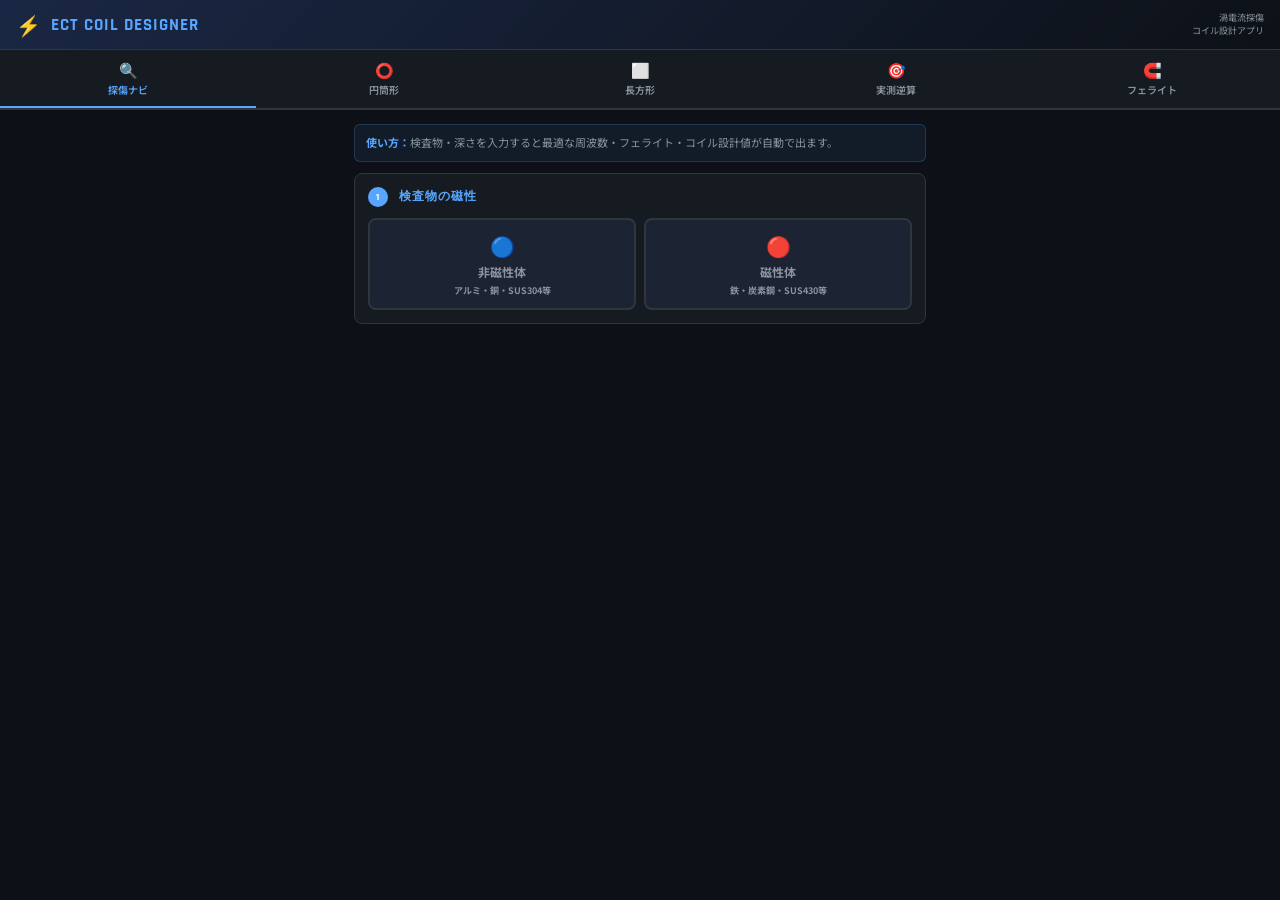
<file: ECT_CoilDesigner_v2.html>
<!DOCTYPE html>
<html lang="ja">
<head>
<meta charset="UTF-8">
<meta name="viewport" content="width=device-width, initial-scale=1.0">
<title>渦電流探傷 コイル設計アプリ</title>
<style>
@import url('https://fonts.googleapis.com/css2?family=Rajdhani:wght@400;600;700&family=Noto+Sans+JP:wght@300;400;500;700&display=swap');

:root {
  --bg:#0d1117; --surface:#161b22; --surface2:#1c2333; --border:#30363d;
  --accent:#58a6ff; --accent2:#3fb950; --accent3:#f78166; --accent4:#d2a8ff;
  --gold:#e3b341; --text:#e6edf3; --muted:#8b949e; --input-bg:#0d1117;
}
*{box-sizing:border-box;margin:0;padding:0;}
body{font-family:'Noto Sans JP',sans-serif;background:var(--bg);color:var(--text);min-height:100vh;font-size:14px;}

/* ヘッダー */
.header{background:linear-gradient(135deg,#1a2744 0%,#0d1117 100%);border-bottom:1px solid var(--border);padding:10px 16px;display:flex;align-items:center;gap:10px;position:sticky;top:0;z-index:100;}
.header-icon{font-size:20px;}
.header h1{font-family:'Rajdhani',sans-serif;font-size:17px;font-weight:700;color:var(--accent);letter-spacing:1px;}
.header-sub{font-size:9px;color:var(--muted);margin-left:auto;text-align:right;line-height:1.4;}

/* タブ */
.tabs{display:flex;background:var(--surface);border-bottom:2px solid var(--border);overflow-x:auto;scrollbar-width:none;}
.tabs::-webkit-scrollbar{display:none;}
.tab{flex:1;min-width:62px;padding:9px 4px;text-align:center;cursor:pointer;font-size:10px;font-weight:600;color:var(--muted);border-bottom:2px solid transparent;transition:all .2s;white-space:nowrap;}
.tab:hover{color:var(--text);background:var(--surface2);}
.tab.active{color:var(--accent);border-bottom-color:var(--accent);}
.tab-icon{font-size:15px;display:block;margin-bottom:2px;}

/* コンテンツ */
.content{display:none;padding:14px;max-width:600px;margin:0 auto;}
.content.active{display:block;}

/* セクション */
.section{background:var(--surface);border:1px solid var(--border);border-radius:8px;padding:13px;margin-bottom:12px;}
.section-title{font-family:'Rajdhani',sans-serif;font-size:12px;font-weight:700;color:var(--accent);letter-spacing:1px;margin-bottom:11px;text-transform:uppercase;display:flex;align-items:center;gap:6px;}

/* 入力 */
.input-grid{display:grid;grid-template-columns:1fr 1fr;gap:9px;}
.input-group{display:flex;flex-direction:column;gap:3px;}
.input-group.full{grid-column:1/-1;}
.input-label{font-size:10px;color:var(--muted);font-weight:500;}
.input-row{display:flex;align-items:center;background:var(--input-bg);border:1px solid var(--border);border-radius:6px;overflow:hidden;transition:border-color .2s;}
.input-row:focus-within{border-color:var(--accent);}
.input-row input{flex:1;background:none;border:none;outline:none;color:var(--text);font-size:15px;font-weight:600;padding:8px 9px;font-family:'Rajdhani',sans-serif;}
.input-unit{padding:0 9px;font-size:10px;color:var(--accent);font-weight:600;background:var(--surface2);height:100%;display:flex;align-items:center;border-left:1px solid var(--border);}

/* ボタン */
.calc-btn{width:100%;padding:12px;background:linear-gradient(135deg,#1f6feb,#388bfd);color:white;border:none;border-radius:8px;font-size:14px;font-weight:700;font-family:'Rajdhani',sans-serif;letter-spacing:1px;cursor:pointer;transition:all .2s;margin-bottom:12px;box-shadow:0 2px 10px rgba(56,139,253,.3);}
.calc-btn:hover{transform:translateY(-1px);box-shadow:0 4px 16px rgba(56,139,253,.4);}
.calc-btn:active{transform:translateY(0);}

/* 結果カード */
.result-grid{display:grid;grid-template-columns:1fr 1fr;gap:9px;}
.result-card{background:var(--surface2);border:1px solid var(--border);border-radius:8px;padding:11px;text-align:center;}
.result-card.highlight{border-color:var(--gold);background:linear-gradient(135deg,#1a1500,#1c2333);}
.result-card.full{grid-column:1/-1;}
.result-label{font-size:9px;color:var(--muted);margin-bottom:3px;}
.result-value{font-family:'Rajdhani',sans-serif;font-size:20px;font-weight:700;color:var(--text);}
.result-value.big{font-size:24px;color:var(--gold);}
.result-unit{font-size:10px;color:var(--accent);font-weight:600;}

/* テーブル */
.data-table{width:100%;border-collapse:collapse;font-size:12px;}
.data-table th{background:var(--surface2);padding:6px 7px;text-align:left;color:var(--muted);font-size:10px;font-weight:600;border-bottom:1px solid var(--border);}
.data-table td{padding:7px 7px;border-bottom:1px solid var(--border);font-family:'Rajdhani',sans-serif;font-size:13px;font-weight:600;}
.data-table tr:last-child td{border-bottom:none;}
.data-table tr:hover td{background:var(--surface2);}
.data-table tr.hl td{background:rgba(227,179,65,.1);color:var(--gold);}
.z-val{color:var(--accent);}
.d-val{color:var(--accent4);}

/* 逆算結果 */
.big-result{background:linear-gradient(135deg,#1a1500,#1c1a00);border:2px solid var(--gold);border-radius:10px;padding:14px;text-align:center;margin-bottom:12px;}
.big-result-label{font-size:11px;color:var(--muted);margin-bottom:3px;}
.big-result-value{font-family:'Rajdhani',sans-serif;font-size:44px;font-weight:700;color:var(--gold);line-height:1;}
.big-result-unit{font-size:14px;color:var(--text);font-weight:500;}
.big-result-sub{font-size:11px;color:var(--muted);margin-top:6px;}
.big-result-sub span{color:var(--accent2);font-weight:700;}

/* 選択ボタン */
.choice-grid{display:grid;grid-template-columns:1fr 1fr;gap:8px;}
.choice-btn{padding:11px 6px;border-radius:8px;border:2px solid var(--border);background:var(--surface2);color:var(--muted);font-size:12px;font-weight:700;text-align:center;cursor:pointer;transition:all .2s;}
.choice-btn:hover{border-color:var(--accent);color:var(--accent);}
.choice-btn.sel{border-color:var(--accent);background:rgba(88,166,255,.15);color:var(--accent);}
.choice-btn.sel-g{border-color:var(--accent2);background:rgba(63,185,80,.15);color:var(--accent2);}
.choice-btn-icon{font-size:20px;display:block;margin-bottom:3px;}

.mat-grid{display:grid;grid-template-columns:1fr 1fr;gap:6px;margin-top:8px;}
.mat-btn{padding:8px 6px;border-radius:6px;border:1px solid var(--border);background:var(--surface2);color:var(--muted);font-size:12px;font-weight:600;text-align:center;cursor:pointer;transition:all .2s;}
.mat-btn:hover{border-color:var(--accent);color:var(--accent);}
.mat-btn.sel{border-color:var(--gold);background:rgba(227,179,65,.15);color:var(--gold);}
.mat-sub{font-size:9px;color:var(--muted);font-weight:400;display:block;margin-top:2px;}

/* 周波数バー */
.freq-bar-wrap{margin:10px 0;}
.freq-bar-labels{display:flex;justify-content:space-between;font-size:9px;color:var(--muted);margin-bottom:3px;}
.freq-bar-track{background:var(--surface2);border-radius:4px;height:14px;position:relative;overflow:visible;}
.freq-bar-fill{height:100%;border-radius:4px;position:absolute;top:0;background:linear-gradient(90deg,#e3b341,#58a6ff);transition:all .5s;}
.freq-bar-range{font-size:10px;font-weight:700;color:var(--gold);text-align:center;margin-top:3px;}

/* フェライトカード */
.ferrite-card{background:var(--surface2);border:1px solid var(--border);border-radius:8px;padding:11px;margin-bottom:7px;display:flex;align-items:center;gap:10px;}
.ferrite-card.mnzn{border-left:3px solid var(--accent2);}
.ferrite-card.nizn{border-left:3px solid var(--accent);}
.ferrite-name{font-family:'Rajdhani',sans-serif;font-size:17px;font-weight:700;min-width:48px;}
.ferrite-name.mnzn{color:var(--accent2);}
.ferrite-name.nizn{color:var(--accent);}
.ferrite-name.cur{color:var(--gold);}
.ferrite-info{flex:1;}
.ferrite-freq{font-size:11px;font-weight:700;color:var(--text);}
.ferrite-note{font-size:10px;color:var(--muted);margin-top:1px;}
.suit-badge{font-size:11px;padding:3px 8px;border-radius:10px;font-weight:700;white-space:nowrap;}
.suit-best{background:rgba(227,179,65,.2);color:var(--gold);}
.suit-good{background:rgba(63,185,80,.2);color:var(--accent2);}
.suit-ok{background:rgba(88,166,255,.2);color:var(--accent);}
.suit-poor{background:rgba(200,200,200,.1);color:var(--muted);}

.filter-row{display:flex;gap:6px;flex-wrap:wrap;margin-bottom:10px;}
.filter-btn{padding:4px 11px;border-radius:16px;border:1px solid var(--border);background:var(--surface2);color:var(--muted);font-size:11px;font-weight:600;cursor:pointer;transition:all .2s;}
.filter-btn.active{background:var(--accent);color:white;border-color:var(--accent);}

/* 情報ボックス */
.info-box{background:rgba(88,166,255,.08);border:1px solid rgba(88,166,255,.2);border-radius:6px;padding:9px 11px;font-size:11px;color:var(--muted);line-height:1.6;margin-bottom:11px;}
.info-box strong{color:var(--accent);}
.warn-box{background:rgba(247,129,102,.08);border:1px solid rgba(247,129,102,.3);border-radius:6px;padding:9px 11px;font-size:11px;color:var(--accent3);line-height:1.6;margin-bottom:11px;}
.warn-box strong{font-size:12px;}
.summary-box{border-radius:8px;padding:13px;margin-bottom:10px;border:2px solid var(--gold);background:rgba(227,179,65,.06);}
.summary-title{font-family:'Rajdhani',sans-serif;font-size:14px;font-weight:700;color:var(--gold);margin-bottom:8px;}
.summary-body{font-size:11px;color:var(--muted);line-height:1.9;}
.summary-body strong{color:var(--text);}

.step-badge{display:inline-flex;align-items:center;justify-content:center;width:20px;height:20px;border-radius:50%;background:var(--accent);color:white;font-size:10px;font-weight:700;margin-right:5px;flex-shrink:0;}

@keyframes fadeIn{from{opacity:0;transform:translateY(6px);}to{opacity:1;transform:translateY(0);}}
.fade-in{animation:fadeIn .3s ease;}
</style>
</head>
<body>

<div class="header">
  <span class="header-icon">⚡</span>
  <h1>ECT COIL DESIGNER</h1>
  <span class="header-sub">渦電流探傷<br>コイル設計アプリ</span>
</div>

<div class="tabs">
  <div class="tab active" onclick="switchTab('nav')"><span class="tab-icon">🔍</span>探傷ナビ</div>
  <div class="tab" onclick="switchTab('cyl')"><span class="tab-icon">⭕</span>円筒形</div>
  <div class="tab" onclick="switchTab('rect')"><span class="tab-icon">⬜</span>長方形</div>
  <div class="tab" onclick="switchTab('inv')"><span class="tab-icon">🎯</span>実測逆算</div>
  <div class="tab" onclick="switchTab('ferrite')"><span class="tab-icon">🧲</span>フェライト</div>
</div>

<!-- ===== 探傷ナビ ===== -->
<div id="tab-nav" class="content active">
  <div class="info-box"><strong>使い方：</strong>検査物・深さを入力すると最適な周波数・フェライト・コイル設計値が自動で出ます。</div>

  <div class="section">
    <div class="section-title"><span class="step-badge">1</span>検査物の磁性</div>
    <div class="choice-grid">
      <div class="choice-btn" id="n-btn-non" onclick="navSelMag('non')">
        <span class="choice-btn-icon">🔵</span>非磁性体<br><small style="font-size:9px;color:var(--muted)">アルミ・銅・SUS304等</small>
      </div>
      <div class="choice-btn" id="n-btn-mag" onclick="navSelMag('mag')">
        <span class="choice-btn-icon">🔴</span>磁性体<br><small style="font-size:9px;color:var(--muted)">鉄・炭素鋼・SUS430等</small>
      </div>
    </div>
  </div>

  <div class="section" id="nav-step2" style="display:none">
    <div class="section-title"><span class="step-badge">2</span>材質を選択</div>
    <div class="mat-grid" id="nav-mat-grid"></div>
  </div>

  <div class="section" id="nav-step3" style="display:none">
    <div class="section-title"><span class="step-badge">3</span>検査条件</div>
    <div class="input-grid">
      <div class="input-group">
        <div class="input-label">検査したい深さ</div>
        <div class="input-row"><input type="number" id="nav-depth" value="0.5" step="0.1" min="0.01"><span class="input-unit">mm</span></div>
      </div>
      <div class="input-group">
        <div class="input-label">傷の幅（目安）</div>
        <div class="input-row"><input type="number" id="nav-crack" value="0.1" step="0.05" min="0.01"><span class="input-unit">mm</span></div>
      </div>
      <div class="input-group full">
        <div class="input-label">リフトオフ（プローブ浮き）</div>
        <div class="input-row"><input type="number" id="nav-liftoff" value="0.1" step="0.05" min="0"><span class="input-unit">mm</span></div>
      </div>
    </div>
  </div>

  <div class="section" id="nav-step4" style="display:none">
    <div class="section-title"><span class="step-badge">4</span>磁性体の対策</div>
    <div class="choice-grid">
      <div class="choice-btn" id="n-btn-sat" onclick="navSelSat('sat')">
        <span class="choice-btn-icon">🧲</span>磁気飽和あり<br><small style="font-size:9px;color:var(--muted)">永久磁石でμrを下げる</small>
      </div>
      <div class="choice-btn" id="n-btn-nosat" onclick="navSelSat('nosat')">
        <span class="choice-btn-icon">⚡</span>磁気飽和なし<br><small style="font-size:9px;color:var(--muted)">表面のみ探傷</small>
      </div>
    </div>
  </div>

  <button class="calc-btn" id="nav-calc-btn" style="display:none" onclick="navCalc()">🔍 最適条件を計算する</button>

  <div id="nav-result" style="display:none" class="fade-in">
    <div id="nav-mag-warn" class="warn-box" style="display:none"></div>

    <div class="section">
      <div class="section-title">⚡ 推奨周波数帯</div>
      <div class="result-grid">
        <div class="result-card highlight full">
          <div class="result-label">最適周波数</div>
          <div class="result-value big" id="nv-fopt">—</div>
          <div class="result-unit" id="nv-fopt-u">kHz</div>
        </div>
        <div class="result-card">
          <div class="result-label">下限（深部重視）</div>
          <div class="result-value" id="nv-flo">—</div>
          <div class="result-unit" id="nv-flo-u">kHz</div>
        </div>
        <div class="result-card">
          <div class="result-label">上限（表面重視）</div>
          <div class="result-value" id="nv-fhi">—</div>
          <div class="result-unit" id="nv-fhi-u">kHz</div>
        </div>
      </div>
      <div class="freq-bar-wrap">
        <div class="freq-bar-labels"><span>1kHz</span><span>10kHz</span><span>100kHz</span><span>1MHz</span><span>10MHz</span></div>
        <div class="freq-bar-track"><div class="freq-bar-fill" id="nv-bar"></div></div>
        <div class="freq-bar-range" id="nv-bar-label"></div>
      </div>
    </div>

    <div class="section">
      <div class="section-title">📊 周波数別 浸透深さ</div>
      <table class="data-table">
        <thead><tr><th>周波数</th><th>浸透深さ</th><th>深さ比</th><th>判定</th></tr></thead>
        <tbody id="nv-depth-body"></tbody>
      </table>
    </div>

    <div class="section">
      <div class="section-title">🧲 推奨フェライト（トミタ電機）</div>
      <div id="nv-ferrite"></div>
    </div>

    <div class="section">
      <div class="section-title">🔧 コイル設計推奨値</div>
      <div class="result-grid">
        <div class="result-card"><div class="result-label">推奨周波数</div><div class="result-value" id="nv-rc-f">—</div><div class="result-unit"></div></div>
        <div class="result-card"><div class="result-label">推奨線径（上限）</div><div class="result-value" id="nv-rc-w">—</div><div class="result-unit">mm</div></div>
        <div class="result-card"><div class="result-label">励磁コイル 目標Z</div><div class="result-value">100</div><div class="result-unit">Ω</div></div>
        <div class="result-card"><div class="result-label">検出コイル 目標Z</div><div class="result-value" id="nv-rc-dz">—</div><div class="result-unit">Ω</div></div>
      </div>
    </div>

    <div class="summary-box">
      <div class="summary-title">📋 設計まとめ</div>
      <div class="summary-body" id="nv-summary"></div>
    </div>
  </div>
</div>

<!-- ===== 円筒形 ===== -->
<div id="tab-cyl" class="content">
  <div class="section">
    <div class="section-title">📐 ボビン寸法</div>
    <div class="input-grid">
      <div class="input-group"><div class="input-label">内径</div><div class="input-row"><input type="number" id="c-id" value="1.0" step="0.1"><span class="input-unit">mm</span></div></div>
      <div class="input-group"><div class="input-label">外径</div><div class="input-row"><input type="number" id="c-od" value="3.0" step="0.1"><span class="input-unit">mm</span></div></div>
      <div class="input-group"><div class="input-label">巻き長さ</div><div class="input-row"><input type="number" id="c-len" value="2.0" step="0.1"><span class="input-unit">mm</span></div></div>
      <div class="input-group"><div class="input-label">線径</div><div class="input-row"><input type="number" id="c-wd" value="0.05" step="0.01"><span class="input-unit">mm</span></div></div>
      <div class="input-group full"><div class="input-label">使用巻き数</div><div class="input-row"><input type="number" id="c-turns" value="300" step="1"><span class="input-unit">T</span></div></div>
    </div>
  </div>
  <div class="section">
    <div class="section-title">📡 周波数</div>
    <div class="input-grid">
      <div class="input-group"><div class="input-label">周波数1</div><div class="input-row"><input type="number" id="c-f1" value="100" step="10"><span class="input-unit">kHz</span></div></div>
      <div class="input-group"><div class="input-label">周波数2</div><div class="input-row"><input type="number" id="c-f2" value="500" step="10"><span class="input-unit">kHz</span></div></div>
      <div class="input-group full"><div class="input-label">周波数3</div><div class="input-row"><input type="number" id="c-f3" value="1000" step="10"><span class="input-unit">kHz</span></div></div>
    </div>
  </div>
  <button class="calc-btn" onclick="calcCyl()">⚡ 計算する</button>
  <div id="cyl-res" style="display:none">
    <div class="section">
      <div class="section-title">📦 巻き空間</div>
      <div class="result-grid">
        <div class="result-card"><div class="result-label">巻き高さ</div><div class="result-value" id="cr-wh">—</div><div class="result-unit">mm</div></div>
        <div class="result-card"><div class="result-label">最大層数</div><div class="result-value" id="cr-ml">—</div><div class="result-unit">層</div></div>
        <div class="result-card"><div class="result-label">1層巻き数</div><div class="result-value" id="cr-pl">—</div><div class="result-unit">本</div></div>
        <div class="result-card highlight"><div class="result-label">最大巻き数</div><div class="result-value big" id="cr-mt">—</div><div class="result-unit">T</div></div>
        <div class="result-card"><div class="result-label">コイル外径</div><div class="result-value" id="cr-od">—</div><div class="result-unit">mm</div></div>
        <div class="result-card"><div class="result-label">インダクタンス</div><div class="result-value" id="cr-l">—</div><div class="result-unit">μH</div></div>
      </div>
      <div id="cr-warn" style="display:none;margin-top:8px;padding:7px 10px;background:rgba(247,129,102,.15);border-radius:6px;font-size:11px;color:var(--accent3)"></div>
    </div>
    <div class="section">
      <div class="section-title">⚡ 周波数別インピーダンス</div>
      <table class="data-table"><thead><tr><th>周波数</th><th>Z (Ω)</th><th>表皮深さ</th><th>線径判定</th></tr></thead><tbody id="cr-freq"></tbody></table>
    </div>
    <div class="section">
      <div class="section-title">🔄 目標100Ω 必要巻き数</div>
      <table class="data-table"><thead><tr><th>周波数</th><th>必要巻き数</th><th>収納</th><th>層数</th></tr></thead><tbody id="cr-inv"></tbody></table>
    </div>
  </div>
</div>

<!-- ===== 長方形 ===== -->
<div id="tab-rect" class="content">
  <div class="section">
    <div class="section-title">📐 ボビン寸法（長方形）</div>
    <div class="input-grid">
      <div class="input-group"><div class="input-label">内側 縦（短辺）</div><div class="input-row"><input type="number" id="r-ih" value="4.0" step="0.1"><span class="input-unit">mm</span></div></div>
      <div class="input-group"><div class="input-label">内側 横（長辺）</div><div class="input-row"><input type="number" id="r-iw" value="8.0" step="0.1"><span class="input-unit">mm</span></div></div>
      <div class="input-group"><div class="input-label">外側 縦（短辺）</div><div class="input-row"><input type="number" id="r-oh" value="6.0" step="0.1"><span class="input-unit">mm</span></div></div>
      <div class="input-group"><div class="input-label">外側 横（長辺）</div><div class="input-row"><input type="number" id="r-ow" value="10.0" step="0.1"><span class="input-unit">mm</span></div></div>
      <div class="input-group"><div class="input-label">巻き長さ</div><div class="input-row"><input type="number" id="r-len" value="6.0" step="0.1"><span class="input-unit">mm</span></div></div>
      <div class="input-group"><div class="input-label">線径</div><div class="input-row"><input type="number" id="r-wd" value="0.05" step="0.01"><span class="input-unit">mm</span></div></div>
      <div class="input-group full"><div class="input-label">使用巻き数</div><div class="input-row"><input type="number" id="r-turns" value="300" step="1"><span class="input-unit">T</span></div></div>
    </div>
  </div>
  <div class="section">
    <div class="section-title">📡 周波数</div>
    <div class="input-grid">
      <div class="input-group"><div class="input-label">周波数1</div><div class="input-row"><input type="number" id="r-f1" value="100" step="10"><span class="input-unit">kHz</span></div></div>
      <div class="input-group"><div class="input-label">周波数2</div><div class="input-row"><input type="number" id="r-f2" value="500" step="10"><span class="input-unit">kHz</span></div></div>
      <div class="input-group full"><div class="input-label">周波数3</div><div class="input-row"><input type="number" id="r-f3" value="1000" step="10"><span class="input-unit">kHz</span></div></div>
    </div>
  </div>
  <button class="calc-btn" onclick="calcRect()">⚡ 計算する</button>
  <div id="rect-res" style="display:none">
    <div class="section">
      <div class="section-title">📦 巻き空間</div>
      <div class="result-grid">
        <div class="result-card"><div class="result-label">実効巻き高さ</div><div class="result-value" id="rr-wh">—</div><div class="result-unit">mm</div></div>
        <div class="result-card"><div class="result-label">最大層数</div><div class="result-value" id="rr-ml">—</div><div class="result-unit">層</div></div>
        <div class="result-card"><div class="result-label">1層巻き数</div><div class="result-value" id="rr-pl">—</div><div class="result-unit">本</div></div>
        <div class="result-card highlight"><div class="result-label">最大巻き数</div><div class="result-value big" id="rr-mt">—</div><div class="result-unit">T</div></div>
        <div class="result-card"><div class="result-label">外形 縦×横</div><div class="result-value" id="rr-size" style="font-size:15px">—</div><div class="result-unit">mm</div></div>
        <div class="result-card"><div class="result-label">インダクタンス</div><div class="result-value" id="rr-l">—</div><div class="result-unit">μH</div></div>
      </div>
    </div>
    <div class="section">
      <div class="section-title">⚡ 周波数別インピーダンス</div>
      <table class="data-table"><thead><tr><th>周波数</th><th>Z (Ω)</th><th>表皮深さ</th><th>線径判定</th></tr></thead><tbody id="rr-freq"></tbody></table>
    </div>
  </div>
</div>

<!-- ===== 実測逆算 ===== -->
<div id="tab-inv" class="content">
  <div class="info-box"><strong>使い方：</strong>試し巻き → LCRメータで実測 → 入力 → 目標巻き数が一発で出ます！<br>空芯・フェライトあり・どんな形状でも対応。</div>
  <div class="section">
    <div class="section-title">🔬 実測値を入力</div>
    <div class="input-grid">
      <div class="input-group"><div class="input-label">試し巻き数 N₁</div><div class="input-row"><input type="number" id="i-n1" value="50" step="1"><span class="input-unit">T</span></div></div>
      <div class="input-group"><div class="input-label">実測 Z₁</div><div class="input-row"><input type="number" id="i-z1" value="25" step="0.1"><span class="input-unit">Ω</span></div></div>
      <div class="input-group"><div class="input-label">測定周波数</div><div class="input-row"><input type="number" id="i-f" value="100" step="10"><span class="input-unit">kHz</span></div></div>
      <div class="input-group"><div class="input-label">目標 Z目標</div><div class="input-row"><input type="number" id="i-zt" value="100" step="1"><span class="input-unit">Ω</span></div></div>
      <div class="input-group full"><div class="input-label">許容誤差</div><div class="input-row"><input type="number" id="i-tol" value="10" step="1"><span class="input-unit">%</span></div></div>
    </div>
  </div>
  <button class="calc-btn" onclick="calcInv()">🎯 目標巻き数を計算</button>
  <div id="inv-res" style="display:none">
    <div class="big-result">
      <div class="big-result-label">目標巻き数</div>
      <div class="big-result-value" id="ir-n">—</div>
      <div class="big-result-unit">ターン</div>
      <div class="big-result-sub">検証: Z = <span id="ir-zv">—</span> Ω（誤差 <span id="ir-err">—</span>%）</div>
    </div>
    <div class="result-grid" style="margin-bottom:12px">
      <div class="result-card"><div class="result-label">実測 L₁</div><div class="result-value" id="ir-l1">—</div><div class="result-unit">μH</div></div>
      <div class="result-card"><div class="result-label">目標 L</div><div class="result-value" id="ir-lt">—</div><div class="result-unit">μH</div></div>
      <div class="result-card"><div class="result-label">切り上げ版</div><div class="result-value" id="ir-nu">—</div><div class="result-unit">T</div></div>
      <div class="result-card"><div class="result-label">切り捨て版</div><div class="result-value" id="ir-nd">—</div><div class="result-unit">T</div></div>
    </div>
    <div class="section">
      <div class="section-title">📊 ±10ターン 微調整一覧</div>
      <table class="data-table">
        <thead><tr><th>巻き数</th><th>Z (Ω)</th><th>誤差(%)</th><th>判定</th></tr></thead>
        <tbody id="ir-table"></tbody>
      </table>
    </div>
  </div>
</div>

<!-- ===== フェライト ===== -->
<div id="tab-ferrite" class="content">
  <div class="section">
    <div class="section-title">🔍 絞り込み</div>
    <div class="filter-row" id="f-band-row">
      <div class="filter-btn active" onclick="fFilter('band','all',this)">全て</div>
      <div class="filter-btn" onclick="fFilter('band','100k',this)">〜100kHz</div>
      <div class="filter-btn" onclick="fFilter('band','1m',this)">〜1MHz</div>
      <div class="filter-btn" onclick="fFilter('band','10m',this)">〜10MHz</div>
    </div>
    <div class="filter-row" id="f-type-row">
      <div class="filter-btn active" onclick="fFilter('type','all',this)">MnZn+NiZn</div>
      <div class="filter-btn" onclick="fFilter('type','mnzn',this)">MnZn系</div>
      <div class="filter-btn" onclick="fFilter('type','nizn',this)">NiZn系</div>
    </div>
  </div>
  <div id="f-list"></div>
</div>

<script>
const MU0 = 4*Math.PI*1e-7;
const f2 = v => isNaN(v)?'—':v.toFixed(2);
const f3 = v => isNaN(v)?'—':v.toFixed(3);
const f1 = v => isNaN(v)?'—':v.toFixed(1);
const fi = v => isNaN(v)?'—':Math.round(v).toLocaleString();

function fmtF(kHz){
  if(kHz>=1000) return {v:(kHz/1000).toFixed(1),u:'MHz'};
  if(kHz>=1)    return {v:Math.round(kHz)+'',u:'kHz'};
  return {v:(kHz*1000).toFixed(0),u:'Hz'};
}
function delta_mm(f_Hz,mur,sigma){ return 503/Math.sqrt(f_Hz*mur*sigma)*1000; }
function switchTab(id){
  document.querySelectorAll('.tab').forEach((t,i)=>t.classList.toggle('active',['nav','cyl','rect','inv','ferrite'][i]===id));
  document.querySelectorAll('.content').forEach(c=>c.classList.remove('active'));
  document.getElementById('tab-'+id).classList.add('active');
}

// ===== 材質データ =====
const MATS = {
  non:[
    {id:'al',   name:'アルミ',      sigma:3.5e7, mur:1,   note:'A2024・A7075等'},
    {id:'cu',   name:'銅',          sigma:5.8e7, mur:1,   note:'純銅・黄銅'},
    {id:'ti',   name:'チタン',      sigma:0.18e7,mur:1,   note:'Ti-6Al-4V等'},
    {id:'sus304',name:'SUS304',     sigma:0.14e7,mur:1,   note:'オーステナイト系'},
    {id:'mg',   name:'マグネシウム',sigma:2.2e7, mur:1,   note:'Mg合金'},
    {id:'ni_n', name:'Ni合金',      sigma:0.8e7, mur:1,   note:'インコネル等'},
  ],
  mag:[
    {id:'steel',name:'炭素鋼',      sigma:5e6,   mur:200, note:'S45C・SS400等'},
    {id:'iron', name:'鉄（純鉄）',  sigma:1e7,   mur:1000,note:'純鉄'},
    {id:'sus430',name:'SUS430',     sigma:1.5e6, mur:600, note:'フェライト系'},
    {id:'ni_m', name:'ニッケル',    sigma:1.4e7, mur:250, note:'純ニッケル'},
  ]
};

// ===== フェライトデータ =====
const FERRITES = [
  {name:'2H1', type:'mnzn',mu:15000,fmax_MHz:0.01,suit:'best',note:'超高μ電源トランス'},
  {name:'2G4', type:'mnzn',mu:5300, fmax_MHz:0.1, suit:'ok',  note:'★現在お使いの材質',cur:true},
  {name:'2G8', type:'mnzn',mu:2300, fmax_MHz:0.5, suit:'ok',  note:'中低周波'},
  {name:'2H6', type:'mnzn',mu:800,  fmax_MHz:1.0, suit:'ok',  note:'近接センサ低周波'},
  {name:'3A8', type:'nizn',mu:1500, fmax_MHz:1.0, suit:'good',note:'広帯域EMI'},
  {name:'3A7', type:'nizn',mu:2000, fmax_MHz:1.0, suit:'good',note:'広帯域EMI'},
  {name:'3A4', type:'nizn',mu:800,  fmax_MHz:3.0, suit:'good',note:'コモンモードフィルタ'},
  {name:'4A3', type:'nizn',mu:400,  fmax_MHz:5.0, suit:'best',note:'渦電流探傷に最適★'},
  {name:'4D4', type:'nizn',mu:400,  fmax_MHz:3.0, suit:'good',note:'汎用高周波'},
  {name:'5K',  type:'nizn',mu:250,  fmax_MHz:10.0,suit:'good',note:'高周波'},
  {name:'6D8', type:'nizn',mu:73,   fmax_MHz:10.0,suit:'best',note:'近接センサ・表面探傷★'},
  {name:'6B2', type:'nizn',mu:30,   fmax_MHz:50.0,suit:'good',note:'超高周波'},
  {name:'7B2', type:'nizn',mu:13,   fmax_MHz:100, suit:'good',note:'超高周波100MHz'},
];
const SUIT_LABEL = {best:['◎ 最適','suit-best'],good:['○ 適合','suit-good'],ok:['△ 可','suit-ok'],poor:['× 不向き','suit-poor']};

// ===== 探傷ナビ =====
let navState = {magType:null, mat:null, sat:null};

function navSelMag(t){
  navState={magType:t,mat:null,sat:null};
  document.getElementById('n-btn-non').className='choice-btn'+(t==='non'?' sel':'');
  document.getElementById('n-btn-mag').className='choice-btn'+(t==='mag'?' sel':'');
  const grid=document.getElementById('nav-mat-grid');
  grid.innerHTML='';
  MATS[t].forEach(m=>{
    const b=document.createElement('div');
    b.className='mat-btn'; b.id='nm-'+m.id;
    b.innerHTML=`<strong>${m.name}</strong><span class="mat-sub">${m.note}</span>`;
    b.onclick=()=>navSelMat(m,t);
    grid.appendChild(b);
  });
  document.getElementById('nav-step2').style.display='block';
  document.getElementById('nav-step3').style.display='none';
  document.getElementById('nav-step4').style.display='none';
  document.getElementById('nav-calc-btn').style.display='none';
  document.getElementById('nav-result').style.display='none';
}

function navSelMat(m,t){
  navState.mat=m; navState.sat=null;
  document.querySelectorAll('.mat-btn').forEach(b=>b.classList.remove('sel'));
  document.getElementById('nm-'+m.id).classList.add('sel');
  document.getElementById('nav-step3').style.display='block';
  if(t==='mag'){
    document.getElementById('nav-step4').style.display='block';
    document.getElementById('nav-calc-btn').style.display='none';
  } else {
    document.getElementById('nav-step4').style.display='none';
    document.getElementById('nav-calc-btn').style.display='block';
  }
  document.getElementById('nav-result').style.display='none';
}

function navSelSat(s){
  navState.sat=s;
  document.getElementById('n-btn-sat').className='choice-btn'+(s==='sat'?' sel-g':'');
  document.getElementById('n-btn-nosat').className='choice-btn'+(s==='nosat'?' sel':'');
  document.getElementById('nav-calc-btn').style.display='block';
}

function navCalc(){
  if(!navState.mat) return;
  const depth=parseFloat(document.getElementById('nav-depth').value);
  const liftoff=parseFloat(document.getElementById('nav-liftoff').value);
  let m={...navState.mat};
  if(navState.magType==='mag' && navState.sat==='sat') m.mur=Math.max(1,m.mur/100);

  const d_m=depth/1000;
  const f_opt=Math.pow(503/d_m,2)/(m.mur*m.sigma);
  const f_lo =Math.pow(503/(d_m*2),2)/(m.mur*m.sigma);
  const f_hi =Math.pow(503/(d_m*0.5),2)/(m.mur*m.sigma);
  const fok=fmtF(f_opt/1000), flo=fmtF(f_lo/1000), fhi=fmtF(f_hi/1000);

  document.getElementById('nv-fopt').textContent=fok.v;
  document.getElementById('nv-fopt-u').textContent=fok.u;
  document.getElementById('nv-flo').textContent=flo.v;
  document.getElementById('nv-flo-u').textContent=flo.u;
  document.getElementById('nv-fhi').textContent=fhi.v;
  document.getElementById('nv-fhi-u').textContent=fhi.u;

  // バー
  const lMin=Math.log10(1),lMax=Math.log10(10000);
  const lLo=Math.log10(Math.max(1,f_lo/1000)), lHi=Math.log10(Math.min(10000,f_hi/1000));
  const bl=((lLo-lMin)/(lMax-lMin)*100).toFixed(1);
  const bw=((lHi-lLo)/(lMax-lMin)*100).toFixed(1);
  document.getElementById('nv-bar').style.cssText=`left:${bl}%;width:${bw}%`;
  document.getElementById('nv-bar-label').textContent=`推奨帯域: ${flo.v}${flo.u} 〜 ${fhi.v}${fhi.u}`;

  // 浸透深さテーブル
  const freqs=[1,2,5,10,20,50,100,200,500,1000,2000,5000,10000];
  let tbody='';
  freqs.forEach(fk=>{
    const dv=delta_mm(fk*1000,m.mur,m.sigma);
    const inRange=(fk*1000>=f_lo*0.7 && fk*1000<=f_hi*1.3);
    const judge=dv>=depth*0.8&&dv<=depth*3?'✅':'—';
    const ratio=dv>=depth?(dv/depth).toFixed(1)+'倍':(dv/depth*100).toFixed(0)+'%';
    tbody+=`<tr class="${inRange?'hl':''}"><td>${fk>=1000?(fk/1000)+'MHz':fk+'kHz'}</td><td class="d-val">${dv.toFixed(3)} mm</td><td>${ratio}</td><td>${judge}</td></tr>`;
  });
  document.getElementById('nv-depth-body').innerHTML=tbody;

  // フェライト推奨
  const fopt_MHz=f_opt/1e6;
  const recs=FERRITES.filter(f=>f.fmax_MHz>=fopt_MHz*0.5).slice(0,4);
  document.getElementById('nv-ferrite').innerHTML=recs.map(f=>{
    const [sl,sc]=SUIT_LABEL[f.suit]||['—',''];
    return `<div class="ferrite-card ${f.type}">
      <div class="ferrite-name ${f.type}${f.cur?' cur':''}">${f.cur?'◆':f.suit==='best'?'★':''}${f.name}</div>
      <div class="ferrite-info"><div class="ferrite-freq">${f.type==='mnzn'?'MnZn':'NiZn'}　μ=${f.mu.toLocaleString()}　〜${f.fmax_MHz>=1?f.fmax_MHz+'MHz':f.fmax_MHz*1000+'kHz'}</div><div class="ferrite-note">${f.note}</div></div>
      <div class="suit-badge ${sc}">${sl}</div>
    </div>`;
  }).join('');

  // コイル推奨値
  // 推奨線径 = 表皮深さ×2（実際の材質の導電率を使用）
  // ただし線材は銅線なので銅の表皮深さで計算
  
  // 銅線の表皮深さ（mm）= 0.066/√(f_Hz) * 1000
  const skinDepth_mm = 66.04/Math.sqrt(f_opt); // 銅線表皮深さ(mm) δ=66.04/√f_Hz
  document.getElementById('nv-rc-f').textContent=fok.v+fok.u;
  document.getElementById('nv-rc-w').textContent=skinDepth_mm.toFixed(3);
  document.getElementById('nv-rc-dz').textContent=f_opt>500000?200:100;

  // 磁性体警告
  const warnEl=document.getElementById('nav-mag-warn');
  if(navState.magType==='mag'){
    warnEl.style.display='block';
    warnEl.innerHTML=navState.sat==='sat'
      ?'<strong>🧲 磁気飽和あり：</strong>永久磁石でμrを約1/100に低減。非磁性体に近い状態で探傷できます。'
      :'<strong>⚠️ 磁気飽和なし：</strong>μrが大きいため浸透深さが極めて浅くなります。表面（〜0.1mm）のみの探傷となります。';
  } else { warnEl.style.display='none'; }

  // まとめ
  const satNote=navState.magType==='mag'?(navState.sat==='sat'?'磁気飽和あり（永久磁石使用）。':'磁気飽和なし → 表面のみ。'):'';
  document.getElementById('nv-summary').innerHTML=
    `<strong>検査物：</strong>${m.name}（${navState.magType==='mag'?'磁性体':'非磁性体'}）${satNote}<br>
     <strong>目標深さ：</strong>${depth}mm<br>
     <strong>最適周波数：</strong>${fok.v}${fok.u}（${flo.v}${flo.u}〜${fhi.v}${fhi.u}）<br>
     <strong>推奨フェライト：</strong>${recs.map(f=>f.name).join('、')}<br>
     <strong>推奨線径：</strong>φ${skinDepth_mm.toFixed(3)}mm以下（銅線・表皮効果考慮）<br>
     <strong>次のステップ：</strong>「円筒形」または「長方形」タブでコイルを設計してください。`;

  document.getElementById('nav-result').style.display='block';
  document.getElementById('nav-result').className='fade-in';
  setTimeout(()=>window.scrollTo({top:document.getElementById('nav-result').offsetTop-16,behavior:'smooth'}),50);
}

// ===== 円筒形 =====
function calcCyl(){
  const id=+document.getElementById('c-id').value, od=+document.getElementById('c-od').value;
  const len=+document.getElementById('c-len').value, wd=+document.getElementById('c-wd').value;
  const N=+document.getElementById('c-turns').value;
  const fs=[+document.getElementById('c-f1').value,+document.getElementById('c-f2').value,+document.getElementById('c-f3').value];
  const wh=(od-id)/2, ml=Math.floor(wh/wd), pl=Math.floor(len/wd), mt=ml*pl;
  const avgR=(id/2+od/2)/2/1000, area=Math.PI*avgR*avgR;
  const coilOD=id+2*ml*wd, L=MU0*N*N*area/(len/1000);
  document.getElementById('cr-wh').textContent=f2(wh);
  document.getElementById('cr-ml').textContent=ml;
  document.getElementById('cr-pl').textContent=pl;
  document.getElementById('cr-mt').textContent=mt.toLocaleString();
  document.getElementById('cr-od').textContent=f2(coilOD);
  document.getElementById('cr-l').textContent=f3(L*1e6);
  const w=document.getElementById('cr-warn');
  if(N>mt){w.style.display='block';w.textContent='⚠️ 巻き数が最大値を超えています！';}else{w.style.display='none';}
  let fb='',ib='';
  fs.forEach(f=>{
    const Z=2*Math.PI*f*1000*L, d=503/Math.sqrt(f*1000*1*5.8e7)*1000;
    const lv=Z<50?'📉低い':Z>500?'📈高い':'✅良好';
    const jd=wd<=d*2?'✅':'⚠️表皮';
    fb+=`<tr><td>${f>=1000?f/1000+'MHz':f+'kHz'}</td><td class="z-val">${f1(Z)}</td><td class="d-val">${f3(d)}mm</td><td>${jd}</td></tr>`;
    const Nt=Math.round(Math.sqrt(100*(len/1000)/(2*Math.PI*f*1000*MU0*area)));
    const ok=Nt<=mt, ly=Math.ceil(Nt/pl);
    ib+=`<tr><td>${f>=1000?f/1000+'MHz':f+'kHz'}</td><td class="z-val">${Nt.toLocaleString()}T</td><td>${ok?'✅':'❌'}</td><td>${ly}層</td></tr>`;
  });
  document.getElementById('cr-freq').innerHTML=fb;
  document.getElementById('cr-inv').innerHTML=ib;
  document.getElementById('cyl-res').style.display='block';
}

// ===== 長方形 =====
function calcRect(){
  const ih=+document.getElementById('r-ih').value, iw=+document.getElementById('r-iw').value;
  const oh=+document.getElementById('r-oh').value, ow=+document.getElementById('r-ow').value;
  const len=+document.getElementById('r-len').value, wd=+document.getElementById('r-wd').value;
  const N=+document.getElementById('r-turns').value;
  const fs=[+document.getElementById('r-f1').value,+document.getElementById('r-f2').value,+document.getElementById('r-f3').value];
  const eff=Math.min((oh-ih)/2,(ow-iw)/2), ml=Math.floor(eff/wd), pl=Math.floor(len/wd), mt=ml*pl;
  const area=((ih+oh)/2/1000)*((iw+ow)/2/1000);
  const L=MU0*N*N*area/(len/1000);
  document.getElementById('rr-wh').textContent=f2(eff);
  document.getElementById('rr-ml').textContent=ml;
  document.getElementById('rr-pl').textContent=pl;
  document.getElementById('rr-mt').textContent=mt.toLocaleString();
  document.getElementById('rr-size').textContent=f2(ih+2*ml*wd)+'×'+f2(iw+2*ml*wd);
  document.getElementById('rr-l').textContent=f3(L*1e6);
  let fb='';
  fs.forEach(f=>{
    const Z=2*Math.PI*f*1000*L, d=503/Math.sqrt(f*1000*1*5.8e7)*1000;
    const jd=wd<=d*2?'✅':'⚠️表皮';
    fb+=`<tr><td>${f>=1000?f/1000+'MHz':f+'kHz'}</td><td class="z-val">${f1(Z)}</td><td class="d-val">${f3(d)}mm</td><td>${jd}</td></tr>`;
  });
  document.getElementById('rr-freq').innerHTML=fb;
  document.getElementById('rect-res').style.display='block';
}

// ===== 実測逆算 =====
function calcInv(){
  const N1=+document.getElementById('i-n1').value, Z1=+document.getElementById('i-z1').value;
  const f=+document.getElementById('i-f').value, Zt=+document.getElementById('i-zt').value;
  const tol=+document.getElementById('i-tol').value;
  const L1=Z1/(2*Math.PI*f*1000)*1e6, Lt=Zt/(2*Math.PI*f*1000)*1e6;
  const Nt=Math.round(N1*Math.sqrt(Zt/Z1)), Nu=Math.ceil(N1*Math.sqrt(Zt/Z1)), Nd=Math.floor(N1*Math.sqrt(Zt/Z1));
  const Zv=Z1*(Nt/N1)**2, err=Math.abs(Zv-Zt)/Zt*100;
  document.getElementById('ir-n').textContent=Nt.toLocaleString();
  document.getElementById('ir-zv').textContent=f1(Zv);
  document.getElementById('ir-err').textContent=f1(err);
  document.getElementById('ir-l1').textContent=f3(L1);
  document.getElementById('ir-lt').textContent=f3(Lt);
  document.getElementById('ir-nu').textContent=Nu.toLocaleString();
  document.getElementById('ir-nd').textContent=Nd.toLocaleString();
  let rows='';
  for(let i=-10;i<=10;i++){
    const n=Math.max(1,Nt+i), z=Z1*(n/N1)**2, e=Math.abs(z-Zt)/Zt*100, ok=e<=tol;
    const dir=z>Zt?'▲':'▼';
    rows+=`<tr class="${i===0?'hl':''}"><td>${n.toLocaleString()}</td><td>${f1(z)}</td><td>${f1(e)}</td><td>${ok?'<span style="color:var(--accent2)">✅</span>':dir}</td></tr>`;
  }
  document.getElementById('ir-table').innerHTML=rows;
  document.getElementById('inv-res').style.display='block';
}

// ===== フェライト =====
let fBand='all', fType='all';
function fFilter(key,val,el){
  const rowId=key==='band'?'f-band-row':'f-type-row';
  document.getElementById(rowId).querySelectorAll('.filter-btn').forEach(b=>b.classList.remove('active'));
  el.classList.add('active');
  if(key==='band') fBand=val; else fType=val;
  renderFerrite();
}
const bandOrder={'all':0,'100k':2,'1m':4,'10m':8};
function renderFerrite(){
  const list=document.getElementById('f-list');
  const filtered=FERRITES.filter(f=>{
    const fMHz=f.fmax_MHz;
    const bandOk=fBand==='all'||(fBand==='100k'&&fMHz>=0.1)||(fBand==='1m'&&fMHz>=1)||(fBand==='10m'&&fMHz>=10);
    const typeOk=fType==='all'||f.type===fType;
    return bandOk&&typeOk;
  });
  if(!filtered.length){list.innerHTML='<div style="text-align:center;color:var(--muted);padding:30px">条件に合う材質なし</div>';return;}
  list.innerHTML=filtered.map(f=>{
    const [sl,sc]=SUIT_LABEL[f.suit]||['—',''];
    const fmaxStr=f.fmax_MHz>=1?f.fmax_MHz+'MHz':f.fmax_MHz*1000+'kHz';
    return `<div class="ferrite-card ${f.type}">
      <div class="ferrite-name ${f.type}${f.cur?' cur':''}">${f.cur?'◆':f.suit==='best'?'★':''}${f.name}</div>
      <div class="ferrite-info"><div class="ferrite-freq">${f.type==='mnzn'?'MnZn':'NiZn'}　μ=${f.mu.toLocaleString()}　〜${fmaxStr}</div><div class="ferrite-note">${f.note}</div></div>
      <div class="suit-badge ${sc}">${sl}</div>
    </div>`;
  }).join('');
}
renderFerrite();
</script>
</body>
</html>
</file>
